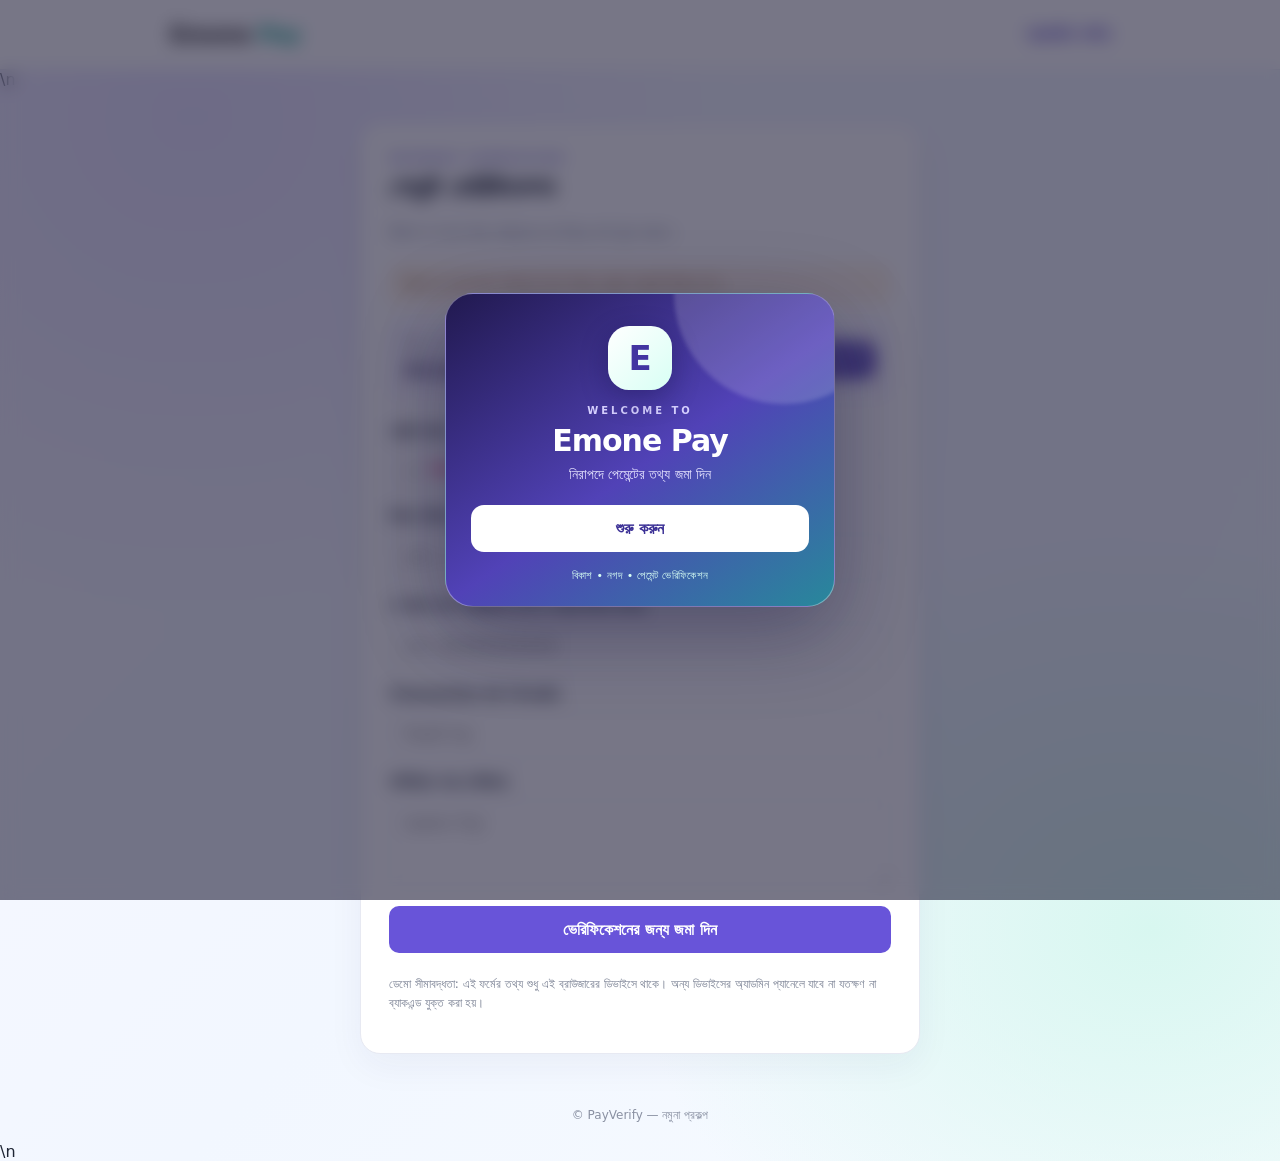
<file: index.html>
<!doctype html>
<html lang="bn">
<head>
<meta charset="utf-8"><meta name="viewport" content="width=device-width,initial-scale=1">
<title>Emone Pay — পেমেন্ট ভেরিফিকেশন</title><link rel="stylesheet" href="style.css">
</head>
<body>
<header><div class="brand">Emone<span> Pay</span></div><a href="admin.html">অ্যাডমিন লগইন</a></header>
 
<div id="welcomePopup" class="welcome-overlay" role="dialog" aria-modal="true" aria-labelledby="welcomeTitle">
  <div class="welcome-card">
    <div class="welcome-glow"></div>
    <div class="welcome-icon">E</div>
    <div class="welcome-tag">WELCOME TO</div>
    <h2 id="welcomeTitle">Emone Pay</h2>
    <p>নিরাপদে পেমেন্টের তথ্য জমা দিন</p>
    <button type="button" id="closeWelcome">শুরু করুন</button>
    <div class="welcome-foot">বিকাশ • নগদ • পেমেন্ট ভেরিফিকেশন</div>
  </div>
</div>
\n<main class="card">
  <div class="eyebrow">PAYMENT SUBMISSION</div>
  <h1>পেমেন্ট ভেরিফিকেশন</h1>
  <p class="muted">বিকাশ বা নগদে টাকা পাঠানোর পর নিচের ফর্ম পূরণ করুন।</p>
  <div class="notice">বিকাশ বা নগদে টাকা পাঠানোর আগে নিচের পেমেন্ট নম্বরটি মিলিয়ে নিন।</div>
  <div class="pay-number">
    <div><span class="pay-label">বিকাশ / নগদ পেমেন্ট নম্বর</span><strong id="paymentNumber">01344839207</strong></div>
    <button type="button" class="copy-number" id="copyNumber">নম্বর কপি</button>
  </div>
  <form id="paymentForm">
    <label>পেমেন্ট মাধ্যম</label>
    <div class="methods">
      <label class="method"><input type="radio" name="method" value="বিকাশ" required><span class="bkash">বিকাশ</span></label>
      <label class="method"><input type="radio" name="method" value="নগদ" required><span class="nagad">নগদ</span></label>
    </div>
    <label for="amount">টাকার পরিমাণ (৳)</label><input id="amount" name="amount" type="number" min="1" step="1" placeholder="যেমন: ১০০" required>
    <label for="sender">যে নম্বর থেকে পাঠিয়েছেন (শেষ ৪ সংখ্যা দিলেও চলবে)</label><input id="sender" name="sender" maxlength="20" placeholder="যেমন: 01XXXXXXXXX" required>
    <label for="trx">Transaction ID (TrxID)</label><input id="trx" name="trx" maxlength="80" placeholder="TrxID লিখুন" required>
    <label for="note">অতিরিক্ত তথ্য (ঐচ্ছিক)</label><textarea id="note" name="note" rows="3" placeholder="প্রয়োজনে লিখুন"></textarea>
    <button type="submit">ভেরিফিকেশনের জন্য জমা দিন</button>
  </form>
  <div id="result" class="result" role="status"></div>
  <p class="small">ডেমো সীমাবদ্ধতা: এই ফর্মের তথ্য শুধু এই ব্রাউজারের ডিভাইসে থাকে। অন্য ডিভাইসের অ্যাডমিন প্যানেলে যাবে না যতক্ষণ না ব্যাকএন্ড যুক্ত করা হয়।</p>
</main>
<footer>© PayVerify — নমুনা প্রকল্প</footer>
<script src="app.js"></script>\n<script>document.getElementById("closeWelcome").addEventListener("click",()=>document.getElementById("welcomePopup").classList.add("is-hidden"));</script>
</body></html>
</file>
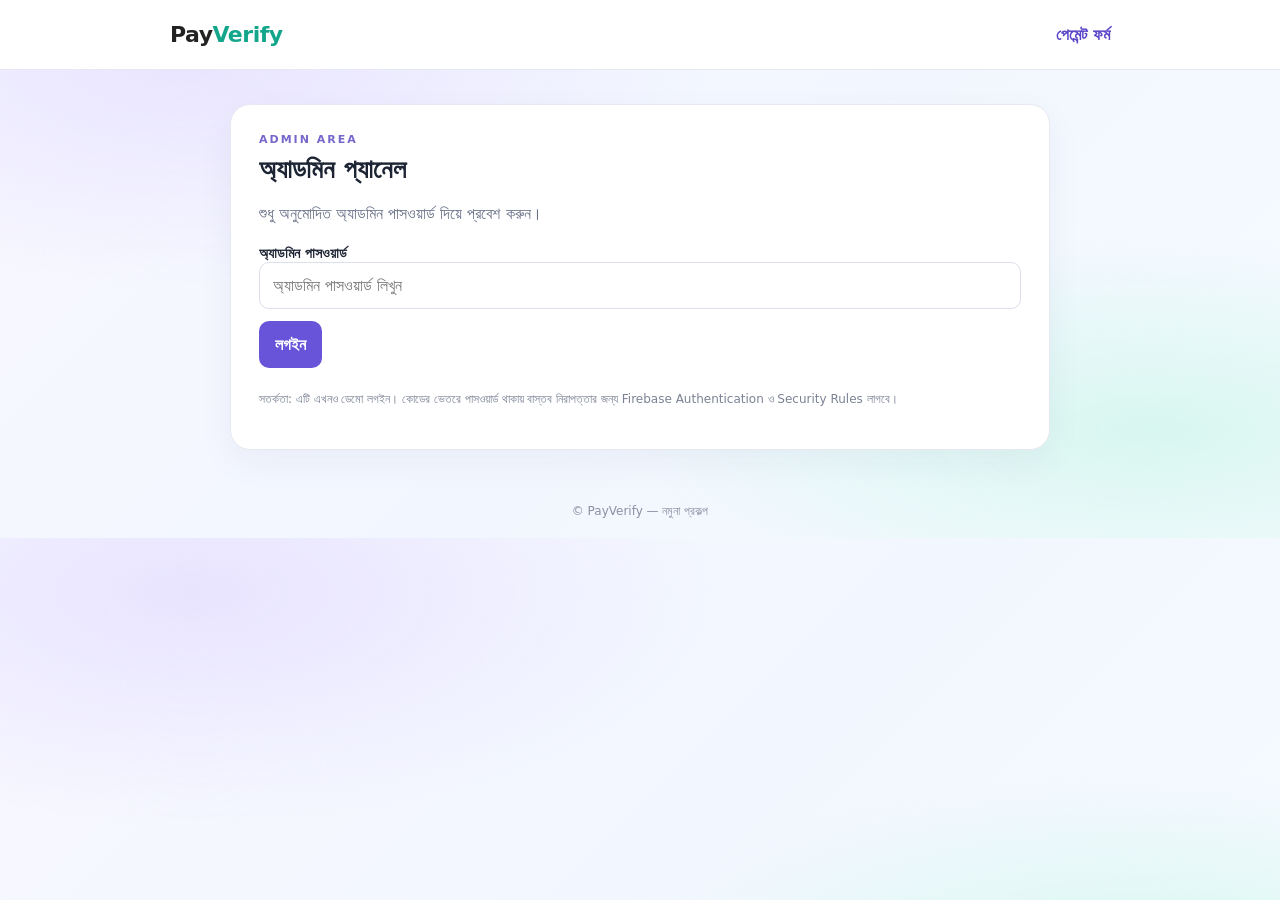
<file: admin.html>
<!doctype html>
<html lang="bn"><head><meta charset="utf-8"><meta name="viewport" content="width=device-width,initial-scale=1"><title>অ্যাডমিন প্যানেল</title><link rel="stylesheet" href="style.css"></head>
<body><header><a class="brand" href="index.html">Pay<span>Verify</span></a><a href="index.html">পেমেন্ট ফর্ম</a></header>
<main class="card wide">
<div class="eyebrow">ADMIN AREA</div><h1>অ্যাডমিন প্যানেল</h1>
<div id="loginBox">
<p class="muted">শুধু অনুমোদিত অ্যাডমিন পাসওয়ার্ড দিয়ে প্রবেশ করুন।</p>
<label for="password">অ্যাডমিন পাসওয়ার্ড</label><input id="password" type="password" placeholder="অ্যাডমিন পাসওয়ার্ড লিখুন">
<button id="loginBtn">লগইন / পাসওয়ার্ড সেট</button><div id="loginMsg" class="result"></div>
</div>
<section id="dashboard" hidden>
<div class="toolbar"><p class="muted">আবেদনগুলো দেখুন এবং যাচাই শেষে অবস্থা পরিবর্তন করুন।</p><button id="logoutBtn" class="secondary">লগআউট</button></div>
<div id="payments"></div><button id="clearBtn" class="danger">সব ডেমো আবেদন মুছুন</button>
</section>
<p class="small">সতর্কতা: এটি এখনও ডেমো লগইন। কোডের ভেতরে পাসওয়ার্ড থাকায় বাস্তব নিরাপত্তার জন্য Firebase Authentication ও Security Rules লাগবে।</p>
</main><footer>© PayVerify — নমুনা প্রকল্প</footer><script src="admin.js"></script></body></html>
</file>
<file: style.css>
*{box-sizing:border-box}body{margin:0;background:#f4f6fb;color:#1d2433;font-family:system-ui,-apple-system,"Noto Sans Bengali",sans-serif}header{height:70px;display:flex;align-items:center;justify-content:space-between;padding:0 max(18px,calc((100% - 940px)/2));background:#fff;border-bottom:1px solid #e6e9f1}a{color:#5a45c8;text-decoration:none;font-weight:650}.brand{font-size:22px;font-weight:850;color:#222}.brand span{color:#6854d9}.card{width:min(92%,560px);margin:34px auto;background:#fff;border:1px solid #e7e9f2;border-radius:20px;padding:28px;box-shadow:0 12px 36px #25305b0d}.wide{width:min(94%,820px)}.eyebrow{font-size:11px;letter-spacing:2px;color:#7567cb;font-weight:800}h1{font-size:26px;margin:8px 0}.muted{color:#687086;line-height:1.6}.notice{padding:12px 14px;border-radius:10px;background:#fff5e8;color:#85501b;font-size:14px;margin:18px 0}form{display:grid;gap:9px}label{font-weight:650;font-size:14px;margin-top:7px}input:not([type=radio]),textarea{width:100%;border:1px solid #dce0eb;border-radius:10px;padding:13px;font:inherit;background:#fff}input:focus,textarea:focus{outline:2px solid #c9c1ff;border-color:#7767dc}.methods{display:grid;grid-template-columns:1fr 1fr;gap:10px}.method{margin:0;display:flex;align-items:center;gap:8px;border:1px solid #e0e3ed;border-radius:10px;padding:12px}.bkash{color:#d71968;font-weight:800}.nagad{color:#df5428;font-weight:800}button{border:0;border-radius:10px;padding:14px 16px;background:#6854d9;color:white;font:inherit;font-weight:750;cursor:pointer;margin-top:12px}button:hover{filter:brightness(.96)}.secondary{background:#e9e6ff;color:#4735a9}.danger{background:#a92f40}.result{margin-top:14px;line-height:1.6}.small{font-size:12px;color:#7b8294;line-height:1.6;margin-top:22px}.payment{border:1px solid #e5e7ef;border-radius:12px;padding:16px;margin:12px 0}.payment h3{margin:0 0 8px}.payment p{margin:5px 0;overflow-wrap:anywhere}.status{font-weight:800}.toolbar{display:flex;justify-content:space-between;align-items:center;gap:10px}footer{text-align:center;color:#8990a2;padding:20px;font-size:12px}@media(max-width:480px){.card{padding:20px;margin:20px auto}h1{font-size:23px}.toolbar{align-items:flex-start;flex-direction:column}}
.pay-number{display:flex;align-items:center;justify-content:space-between;gap:12px;padding:15px;border:1px solid #e6dfff;background:#f8f6ff;border-radius:12px;margin:12px 0 18px}.pay-label{display:block;color:#6b7183;font-size:12px;margin-bottom:5px}.pay-number strong{font-size:20px;letter-spacing:.5px;color:#31265f}.copy-number{margin:0;padding:10px 12px;white-space:nowrap;background:#5542bd;font-size:13px}@media(max-width:380px){.pay-number{align-items:flex-start;flex-direction:column}.copy-number{width:100%}}

/* Emone visual theme */
body{background:radial-gradient(ellipse at 15% 10%,#e8e4ff 0,transparent 34%),radial-gradient(ellipse at 90% 80%,#d8f7f0 0,transparent 32%),linear-gradient(135deg,#f8f7ff,#f2f7ff 55%,#f7fbff)}
.brand{letter-spacing:-.5px}.brand span{color:#13a68b}
.welcome-overlay{position:fixed;inset:0;z-index:1000;display:flex;align-items:center;justify-content:center;padding:22px;background:rgba(21,20,48,.58);backdrop-filter:blur(9px);transition:opacity .25s ease,visibility .25s ease}
.welcome-overlay.is-hidden{opacity:0;visibility:hidden;pointer-events:none}
.welcome-card{position:relative;overflow:hidden;width:min(100%,390px);padding:32px 25px 24px;text-align:center;color:#fff;border:1px solid rgba(255,255,255,.35);border-radius:28px;background:linear-gradient(145deg,#21194f 0%,#5142b7 53%,#16a68f 120%);box-shadow:0 25px 80px rgba(20,15,65,.38)}
.welcome-glow{position:absolute;width:220px;height:220px;top:-110px;right:-60px;border-radius:50%;background:rgba(255,255,255,.16);filter:blur(2px)}
.welcome-icon{position:relative;display:grid;place-items:center;width:64px;height:64px;margin:0 auto 15px;border-radius:21px;background:linear-gradient(135deg,#fff,#d8fff4);color:#4235a1;font-size:34px;font-weight:900;box-shadow:0 8px 28px #100a3b55}
.welcome-tag{font-size:10px;letter-spacing:3px;font-weight:800;color:#d6d0ff}.welcome-card h2{position:relative;font-size:30px;letter-spacing:-1px;margin:7px 0}.welcome-card p{color:#e7e5ff;font-size:14px;margin:8px 0 22px}.welcome-card button{width:100%;margin:0;background:#fff;color:#3c3196;padding:14px;border-radius:13px}.welcome-foot{font-size:11px;color:#d8fff4;margin-top:17px;letter-spacing:.3px}
</file>
